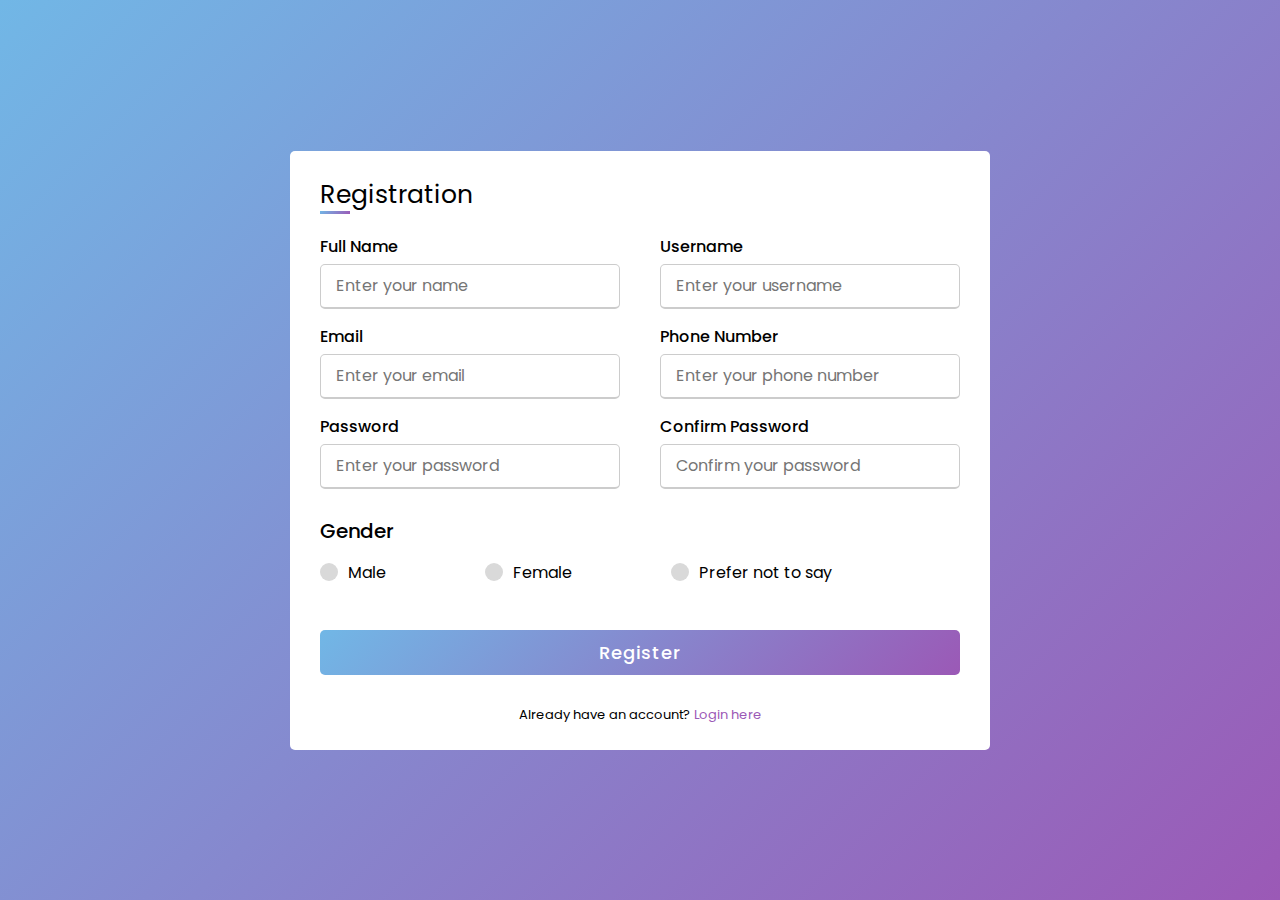
<file: index.html>
<html lang="en">

<head>
    <meta charset="UTF-8">
    <meta http-equiv="X-UA-Compatible" content="IE=edge">
    <meta name="viewport" content="width=device-width, initial-scale=1.0">
    <link rel="stylesheet" href="style.css">
    <title>Formulir</title>
</head>


<body>

    <div class="container">
        <div class="title">Registration</div>
        <form action="#">
            <div class="user-details">
                <div class="input-box">
                    <span class="details"> Full Name </span>
                    <input type="text" placeholder="Enter your name" required>
                </div>

                <div class="input-box">
                    <span class="details"> Username </span>
                    <input type="text" placeholder="Enter your username" required>
                </div>

                <div class="input-box">
                    <span class="details"> Email </span>
                    <input type="text" placeholder="Enter your email" required>
                </div>

                <div class="input-box">
                    <span class="details"> Phone Number </span>
                    <input type="number" placeholder="Enter your phone number" required>
                </div>

                <div class="input-box">
                    <span class="details"> Password </span>
                    <input type="password" placeholder="Enter your password" required>
                </div>

                <div class="input-box">
                    <span class="details"> Confirm Password </span>
                    <input type="password" placeholder="Confirm your password" required>
                </div>
            </div>

            <div class="gender-details">
                <input type="radio" name="gender" id="dot-1">
                <input type="radio" name="gender" id="dot-2">
                <input type="radio" name="gender" id="dot-3">

                <span class="gender-title"> Gender </span>
                <div class="category">
                    <label for="dot-1">
                        <span class="dot one"></span>
                        <span class="gender"> Male </span>
                    </label>

                    <label for="dot-2">
                        <span class="dot two"></span>
                        <span class="gender"> Female </span>
                    </label>

                    <label for="dot-3">
                        <span class="dot three"></span>
                        <span class="gender"> Prefer not to say </span>
                    </label>
                </div>
            </div>

            <div class="button">
                <input type="submit" value="Register">
            </div>

            
        </form>

        <p class="account"> Already have an account? <a href="indexen.html"> Login here </a> </p>

    </div>

     <!-- <p class="account"> Already have an account? <a href="login.html"> Login here </a> </p> -->
</body>
</html>
</file>
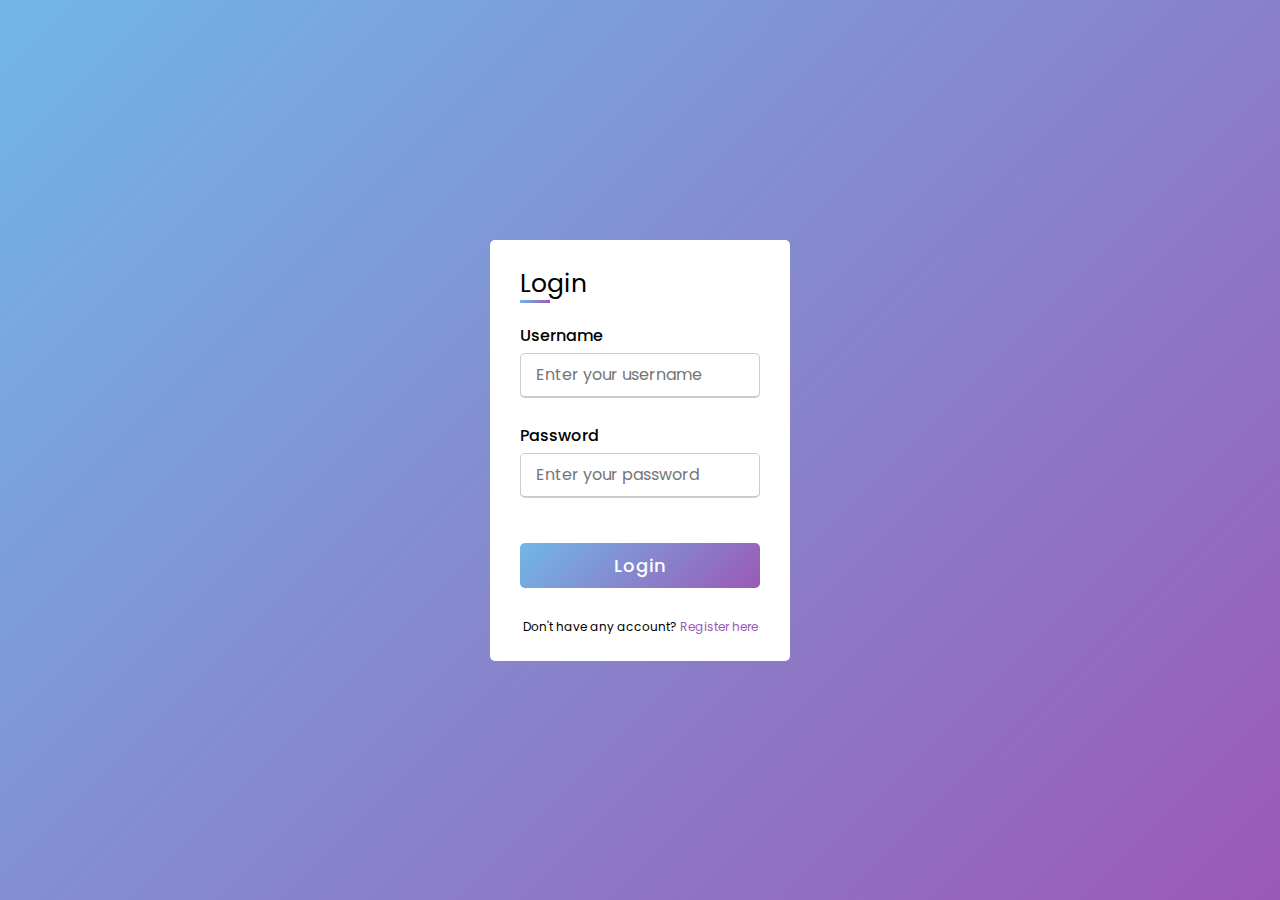
<file: indexen.html>
<html lang="en">

<head>
    <meta charset="UTF-8">
    <meta http-equiv="X-UA-Compatible" content="IE=edge">
    <meta name="viewport" content="width=device-width, initial-scale=1.0">
    <link rel="stylesheet" href="stylelogin.css">
    <title> Login </title>
</head>

<body>
    <div class="container">
        <div class="title"> Login </div>
        <form action="#">
            <div class="user-details">
                <div class="input-box">
                    <span class="details"> Username </span>
                    <input type="text" placeholder="Enter your username" required>
                </div>
            </div>

            <div class="user-details">
                <div class="input-box">
                    <span class="details"> Password </span>
                    <input type="password" placeholder="Enter your password" required>
                </div>
            </div>

            <div class="button">
                <input type="submit" value="Login">
            </div>


        </form>

        <p class="account"> Don't have any account? <a href="index.html"> Register here </a> </p>

    </div>


</body>

</html>
</file>
<file: style.css>
@import url('https://fonts.googleapis.com/css2?family=Montserrat:wght@400;500&family=Poppins:wght@200;300;400;500;600;700&display=swap');

* {
    margin: 0;
    padding: 0;
    box-sizing: border-box;
    font-family: 'Poppins', sans-serif;
}

body {
    display: flex;
    height: 100vh;
    justify-content: center;
    align-items: center;
    background: linear-gradient(135deg, #71b7e6, #9b59b6);
}

.container {
    max-width: 700px;
    width: 100%;
    background: #fff;
    padding: 25px 30px;
    border-radius: 5px;
}

.container .title {
    font-size: 25px;
    font-weight: 500px;
    position: relative;
}

.container .title::before {
    content: '';
    position: absolute;
    left: 0;
    bottom: 0;
    height: 3px;
    width: 30px;
    background: linear-gradient(135deg, #71b7e6, #9b59b6);
}

.container form .user-details {
    display: flex;
    flex-wrap: wrap;
    justify-content: space-between;
    margin: 20px 0 12px 0;
}

form .user-details .input-box {
    margin-bottom: 15px;
    width: calc(100% / 2 - 20px);
}

.user-details .input-box .details {
    display: block;
    font-weight: 500;
    margin-bottom: 5px;
}

.user-details .input-box input {
    height: 45px;
    width: 100%;
    outline: none;
    border-radius: 5px;
    border: 1px solid #ccc;
    padding-left: 15px;
    font-size: 16px;
    border-bottom-width: 2px;
    transition: all 0.3s ease;
}

.user-details .input-box input:focus,
.user-details .input-box input:valid {
    border-color: #9b59b6;
}

form .gender-details .gender-title {
    font-size: 20px;
    font-weight: 500;
}

form .gender-details .category {
    width: 80%;
    display: flex;
    justify-content: space-between;
    margin: 14px 0;
}

.gender-details .category label {
    display: flex;
    align-items: center;
}

.gender-details .category .dot {
    height: 18px;
    width: 18px;
    background: #d9d9d9;
    border-radius: 50%;
    margin-right: 10px;
    border: 5px solid transparent;
    transition: all 0.3s ease;
}

#dot-1:checked~.category label .one,
#dot-2:checked~.category label .two,
#dot-3:checked~.category label .three {
    border-color: #d9d9d9;
    background: #9b59b6;
}

form input[type="radio"] {
    display: none;
}

form .button {
    height: 45px;
    margin: 45px 0;

}

form .button input {
    height: 100%;
    width: 100%;
    outline: none;
    color: #fff;
    background: linear-gradient(135deg, #71b7e6, #9b59b6);
    border-radius: 5px;
    font-size: 18px;
    font-weight: 500;
    letter-spacing: 1px;
    border: none;
}

form .button input:hover {
    background: linear-gradient(-135deg, #71b7e6, #9b59b6);
}

.account {
    font-size: 13px;
    margin-top: -15px;
    text-align: center;
}

a {
    text-decoration: none;
    color: #9b59b6;
}

a:hover {
    color: blue;
}



@media (max-width: 584px) {
    .container {
        max-width: 100%;
    }

    form .user-details .input-box {
        margin-bottom: 15px;
        width: 100%;
    }

    form .gender-details .category {
        width: 100%;
    }

    .container form .user-details {
        max-height: 300px;
        overflow-y: scroll;
    }

    .user-details::-webkit-scrollbar {
        width: 0;
    }
}
</file>
<file: stylelogin.css>
@import url('https://fonts.googleapis.com/css2?family=Montserrat:wght@400;500&family=Poppins:wght@200;300;400;500;600;700&display=swap');

* {
    margin: 0;
    padding: 0;
    box-sizing: border-box;
    font-family: 'Poppins', sans-serif;
}

body {
    display: flex;
    height: 100vh;
    justify-content: center;
    align-items: center;
    background: linear-gradient(135deg, #71b7e6, #9b59b6);
}

.container {
    max-width: 300px;
    width: 100%;
    background: #fff;
    padding: 25px 30px;
    border-radius: 5px;
}

.container .title {
    font-size: 25px;
    font-weight: 500px;
    position: relative;
}

.container .title::before {
    content: '';
    position: absolute;
    left: 0;
    bottom: 0;
    height: 3px;
    width: 30px;
    background: linear-gradient(135deg, #71b7e6, #9b59b6);
}

.container form .user-details {
    display: block;
    flex-wrap: wrap;
    justify-content: space-between;
    margin: 20px 0 12px 0;
}

form .user-details .input-box {
    margin-bottom: 25px;
}

.user-details .input-box .details {
    display: block;
    font-weight: 500;
    margin-bottom: 5px;
}

.user-details .input-box input {
    height: 45px;
    width: 100%;
    outline: none;
    border-radius: 5px;
    border: 1px solid #ccc;
    padding-left: 15px;
    font-size: 16px;
    border-bottom-width: 2px;
    transition: all 0.3s ease;
}

form .button {
    height: 45px;
    margin: 45px 0;
}

form .button input {
    height: 100%;
    width: 100%;
    outline: none;
    color: #fff;
    background: linear-gradient(135deg, #71b7e6, #9b59b6);
    border-radius: 5px;
    font-size: 18px;
    font-weight: 500;
    letter-spacing: 1px;
    border: none;
}

form .button input:hover {
    background: linear-gradient(-135deg, #71b7e6, #9b59b6);
}

.account {
    font-size: 12px;
    margin-top: -15px;
    text-align: center;
}

a {
    text-decoration: none;
    color: #9b59b6;
}

a:hover {
    color: blue;
}
</file>
